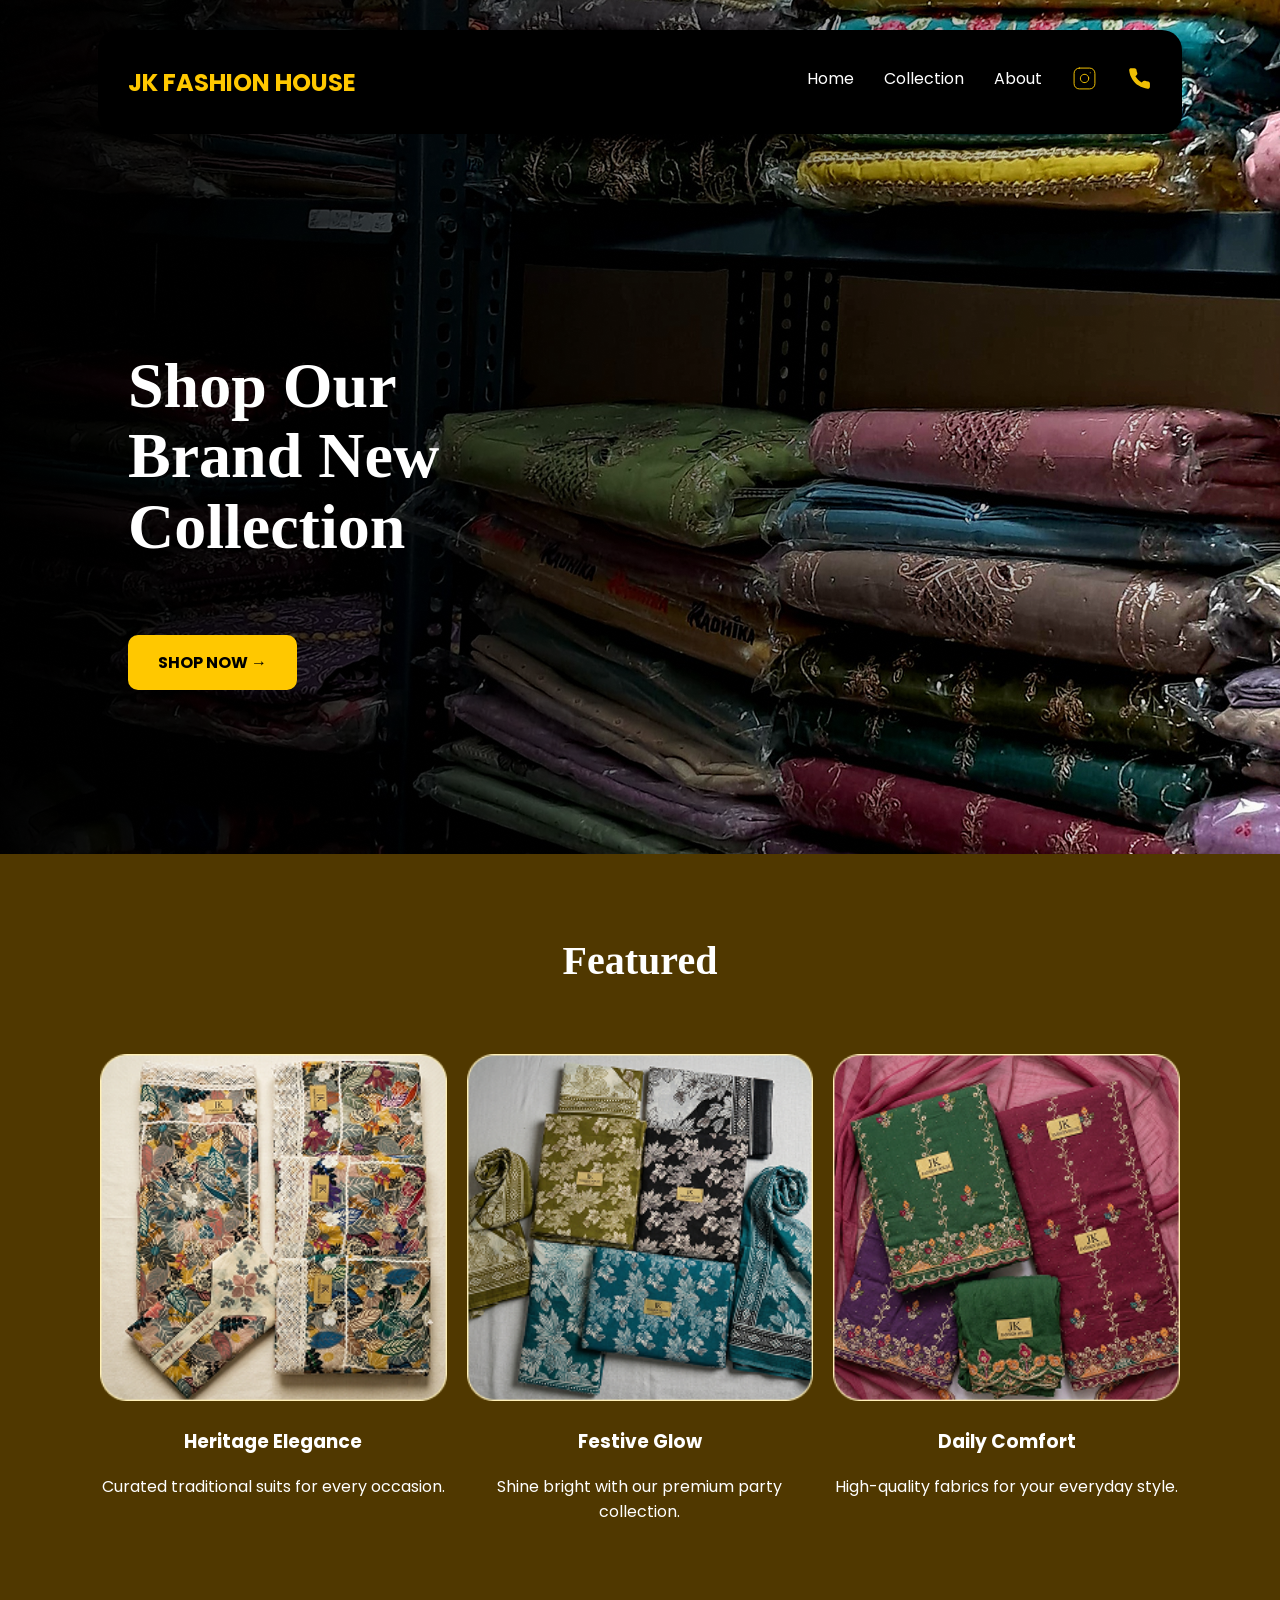
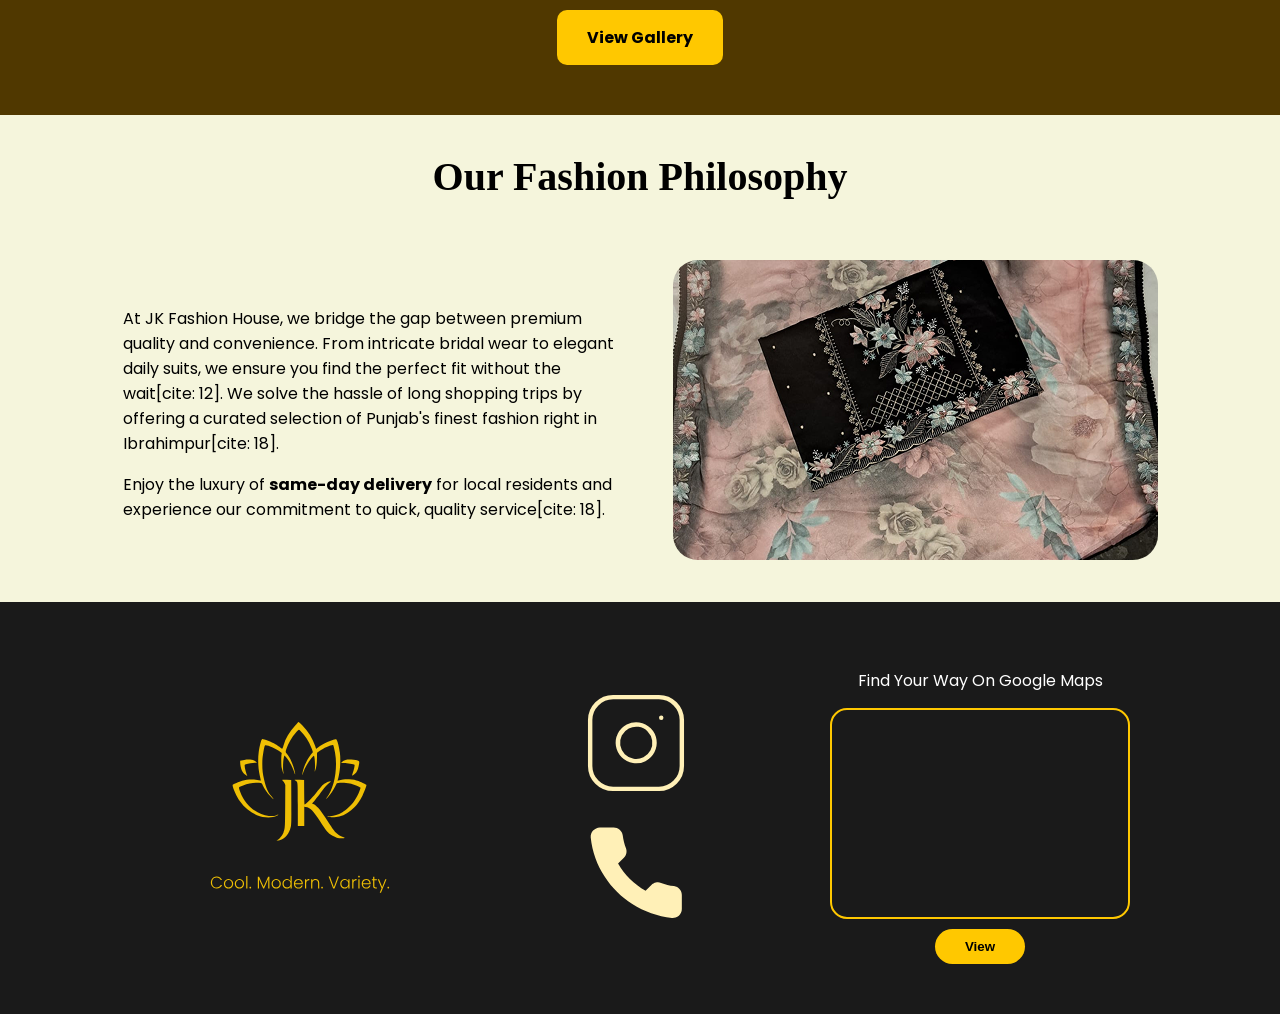
<file: index.html>
<!DOCTYPE html>
<html lang="en">
<head>
    <meta charset="UTF-8">
    <meta name="viewport" content="width=device-width, initial-scale=1.0">
    <title>JK Fashion House | Ibrahimpur, Punjab</title>
    <link rel="stylesheet" href="style.css">
    <link href="https://fonts.googleapis.com/css2?family=Playfair+Display:wght@700&family=Poppins:wght@300;400;600&display=swap" rel="stylesheet">
</head>
<body>

    <div class="hero-image">
            <img src="/Images/Hero Img.png" alt="Featured Punjabi Suits">
        </div>

    <nav class="navbar">
        <div class="logo"> <a class = "logo" href="index.html">JK FASHION HOUSE</a></div>
        <ul class="nav-links">
            <li><a href="index.html" style="text-decoration: none;">Home</a></li>
            <li><a href="index.html#collection">Collection</a></li>
            <li><a href="index.html#about">About</a></li>
            <li><a href="https://instagram.com/jk_fashion_house_" target="_blank" class="icon"><img src="/Images/Instagram.svg" alt=""></a></li>
            <li><a href="tel:+919876314409" class="icon"> <img src="/Images/Phone.svg" alt=""></a></li>
        </ul>
    </nav>

    <section id="home" class="hero">
        <div class="hero-content">
            <h1>Shop Our<br>Brand New<br>Collection</h1>
            <a href="#collection" class="btn-primary">SHOP NOW →</a>
        </div>
        
    </section>

    <section id="collection" class="featured-section">
        <h2>Featured</h2>
        <div class="collection-grid">
            <div class="card">
                <img src="/Images/feature img1.png" alt="Traditional Wear">
                <h3>Heritage Elegance</h3>
                <p>Curated traditional suits for every occasion.</p>
            </div>
            <div class="card">
                <img src="/Images/feature img2.png" alt="Party Wear">
                <h3>Festive Glow</h3>
                <p>Shine bright with our premium party collection.</p>
            </div>
            <div class="card">
                <img src="/Images/feature img3.png" alt="Daily Wear">
                <h3>Daily Comfort</h3>
                <p>High-quality fabrics for your everyday style.</p>
            </div>
        </div>
        <div class="gallery-cta">
            <a href="gallery.html" class="btn-gallery" style="text-decoration: none;">View Gallery</a>
            
        </div>
    </section>

    <section id="about" class="about-section">
        <h2>Our Fashion Philosophy</h2>
        <div class="about-container">
            <div class="about-content">
                <p>At JK Fashion House, we bridge the gap between premium quality and convenience. From intricate bridal wear to elegant daily suits, we ensure you find the perfect fit without the wait[cite: 12]. We solve the hassle of long shopping trips by offering a curated selection of Punjab's finest fashion right in Ibrahimpur[cite: 18].</p>
                <p>Enjoy the luxury of <strong>same-day delivery</strong> for local residents and experience our commitment to quick, quality service[cite: 18].</p>
            </div>
            <div class="about-image">
                <img src="/Images/about img1.png" alt="JK Fashion Quality">
            </div>
        </div>
    </section>

    <footer>
        <div class="footer-grid">
            <div class="footer-brand">
                <h2 class="footer-logo"> <img src="/Images/logo.svg" alt="jk fashion house logo"></h2>
            </div>
            <div class="footer-contact">
                <li><a href="https://instagram.com/jk_fashion_house_" target="_blank" class="icon"><img src="/Images/Instagramw.svg" alt=""></a></li>
               
                <li><a href="tel:+919876314409" class="icon"> <img src="/Images/Phonew.svg" alt=""> </a></li>
            </div>
            <div class="footer-map">
    <p>Find Your Way On Google Maps</p> <div class="map-container">
        <iframe 
                 src="https://www.google.com/maps/embed?pb=!1m18!1m12!1m3!1d3412.8149960492856!2d76.1540773!3d31.1981426!2m3!1f0!2f0!3f0!3m2!1i1024!2i768!4f13.1!3m3!1m2!1s0x391abf4a02b1e5c7%3A0xc818944be6354df9!2sJK%20Fashion%20House!5e0!3m2!1sen!2sca!4v1774807810191!5m2!1sen!2sca" loading="lazy" referrerpolicy="no-referrer-when-downgrade"
            width="100%" 
            height="200" 
            style="border:0;" 
            allowfullscreen="" 
            loading="lazy" 
            referrerpolicy="no-referrer-when-downgrade">
        </iframe>
    </div>
    <div style="margin-top: 10px;">
        <button class="btn-view"><a href="https://share.google/s5hRpZhei7dYuLaca" target="_blank">View</a></button> </div>
</div>
</div>
            
    </footer>

</body>
</html>
</file>
<file: style.css>
/* General Styles */
:root {
    --gold: #FFC800;
    --black: #000000;
    --beige: rgba(255, 250, 229, 1);
    --dark-grey: #1A1A1A;
}




/* --- Animation: Button Pop --- */
.btn-primary, .btn-gallery, .btn-view {
    transition: all 0.3s cubic-bezier(0.175, 0.885, 0.32, 1.275); /* Bouncy feel */
    cursor: pointer;
}

.btn-primary:hover, .btn-gallery:hover, .btn-view:hover {
    transform: scale(1.1); /* Makes the button "pop" out */
    box-shadow: 0px 10px 20px rgba(212, 175, 55, 0.4); /* Gold glow */
}

.btn-primary:active {
    transform: scale(0.95); /* Slight "press" effect when clicked */
}

/* --- Card Hover Effect --- */
.card {
    transition: transform 0.4s ease, box-shadow 0.4s ease;
}

.card:hover {
    transform: translateY(-10px); /* Lifts the card up  */
    box-shadow: 0 15px 30px rgba(0,0,0,0.1);
}

/* --- Lightbox / Modal Styles --- */
.modal {
    display: none; 
    position: fixed; 
    z-index: 1000; 
    padding-top: 50px; 
    left: 0; top: 0;
    width: 100%; height: 100%; 
    background-color: rgba(0,0,0,0.9); 
    cursor: zoom-out;
}

.modal-content {
    margin: auto;
    display: block;
    max-width: 80%;
    max-height: 80vh;
    animation: zoomIn 0.3s; /* Smooth pop-in for the image */
}

@keyframes zoomIn {
    from {transform: scale(0)} 
    to {transform: scale(1)}
}

.close {
    position: absolute;
    top: 20px;
    right: 35px;
    color: #f1f1f1;
    font-size: 40px;
    font-weight: bold;
    cursor: pointer;
}
.nav-links a:hover {
    transform: scale(1.1);
    transition: transform 0.3s ease;
    color: var(--gold);
    text-decoration: underline;
    text-align: center;
}

.nav-links a img:hover {
    transform: scale(1.2);
    transition: transform 0.3s ease;
}






body {
    margin: 0;
    font-family: 'Poppins', sans-serif;
    background-color: var(--beige);
    color: var(--black);
}

/* Navbar [cite: 1, 2] */
.navbar {
    display: flex;
    justify-content: space-between;
    padding: 20px 30px;
    background: var(--black);
    color: var(--gold);
    align-items: center;
    border-radius: 20px;
    margin: auto;
    margin-top: 30px;
    max-width: 80%;
}

.logo { font-weight: bold; font-size: 1.5rem; }

.nav-links { display: flex; list-style: none; gap: 30px; }

.nav-links a { color: white; text-decoration: none; font-size: 1rem; }
.nav-links img { width: 25px; height: 25px; }

/* Hero [cite: 3, 4] */
#home { background: url() no-repeat center center/cover; }

.hero {
    position: relative;
    display: flex;
    align-items: center;
    justify-content: flex-start;
    min-height: 80vh;
    overflow: hidden;
    padding: 0% 10%;
}

.hero-image img {
    position: absolute;
    top: 0;
    left: 0;
    width: 100%;
    height: 100%;
    object-fit: cover;
    z-index: -1;
}

.hero-content {
    position: relative;
    z-index: 2;
    text-align: left ;
    color: white;
    max-width: 500px;
}


.hero-content h1 { 
    font-family: 'Averia Serif Libre', serif; 
    font-size: 4rem; 
    line-height: 1.1;
    color: white;

}


.btn-primary {
    display: inline-block;
    background: var(--gold);
    color: black;
    padding: 15px 30px;
    text-decoration: none;
    border-radius: 10px;
    font-weight: bold;
    margin-top: 20px;
}

.btn-gallery {
    display: inline-block;
    background: var(--gold);
    color: black;
    padding: 15px 30px;
    text-decoration: none;
    border-radius: 10px;
    font-weight: bold;
    margin-top: 20px;
}

/*Collection [cite: 9, 10, 11, 12] */
#collection { padding: 50px; text-align: center; }
.featured-section h2 { font-family: 'Averia Serif Libre', serif; font-size: 2.5rem; margin-bottom: 20px; }
#collection {background-color: #503800; color: white;}
/* Cards [cite: 5, 6, 7, 8] */
.collection-grid { 
    display: grid; 
    grid-template-columns: repeat(3, 1fr); 
    gap: 20px; 
    padding: 50px; 
}

.card img { width: 100%; border-radius: 15px; }

/* About [cite: 14, 15] */
#about { padding: 5px; text-align: left; background-color: beige; color: black; }
.about-container { display: flex; flex-direction: row; align-items: center; justify-content: center; }
.about-container .about-content { max-width: 500px; margin-right: 50px; }
#about h2 { font-family: 'Averia Serif Libre', serif; font-size: 2.5rem; margin-bottom: 60px; text-align: center; }
.about-image img { border-radius: 25px; }
.about-container {margin-bottom: 30px;}



/* Footer [cite: 13, 16] */
footer {
    background: var(--dark-grey);
    color: white;
    padding: 40px;
    text-align: center;
}

.gold-text { color: var(--gold); }

.footer-grid {
    display: grid;
    grid-template-columns: repeat(3, 1fr);
    gap: 20px;
    max-width: 1000px;
    margin: auto;
}

.footer-brand {
    display: flex;
    flex-direction: column;
    align-items: center;
    justify-content: center;
}
.footer-logo {
    display: flex;
    align-items: center;
    justify-content: center;
}
.footer-logo img {
    width: 180px;
    height: auto;
}
.btn-view {
    background: var(--gold);
    border: none;
    padding: 8px 25px;
    border-radius: 15px;
    cursor: pointer;
}

.footer-contact {
    display: flex;
    flex-direction: column;
    align-items: center;
    justify-content: center;
}
.footer-contact li {
    list-style: none;
    margin: 10px 0;
}
.footer-contact img {
    width: 110px;
    height: 110px;
    vertical-align: middle;
    margin-right: 8px;
}
.logo a {
    color: var(--gold);
    text-decoration: none;
}
.footer-map p {
    margin-bottom: 15px;
}
.footer-map .btn-view {
    background: var(--gold);
    border: none;
    padding: 10px 30px;
    border-radius: 20px;
    cursor: pointer;
}

.footer-map .btn-view a {
    color: black;
    text-decoration: none;
    font-weight: bold;
}

/* Footer Map Container */
.footer-map {
    flex: 1;
    min-width: 300px;
    padding: 10px;
}

.map-container {
    margin-top: 15px;
    border: 2px solid var(--gold); /* Adds a premium gold border around the map */
    border-radius: 17px;
    overflow: hidden;
    transition: transform 0.3s ease;
}

.map-container:hover {
    transform: scale(1.02); /* Slight pop effect when hovering over the map */
}






/*Gallery page

/* Gallery Page Specifics */
.gallery-container {
    padding: 80px 50px;
    background-color: var(--beige);
}

.gallery-header {
    text-align: center;
    margin-bottom: 50px;
}

.gallery-header h1 {
    font-family: 'Playfair Display', serif;
    font-size: 3rem;
    color: var(--black);
}

.gallery-grid {
    display: columns;
    columns: 3; /* Creates a high-end magazine layout */
    column-gap: 20px;
}

.gallery-item {
    width: 100%;
    margin-bottom: 20px;
    break-inside: avoid;
}

.gallery-item img {
    width: 100%;
    border-radius: 10px;
    transition: transform 0.3s ease;
    border: 2px solid transparent;
}

.gallery-item img:hover {
    transform: scale(1.02);
    border-color: var(--gold);
}

.center-btn {
    text-align: center;
    margin-top: 50px;
}

/* Responsive fix for phones */
@media (max-width: 768px) {
    .gallery-grid { columns: 1; }
}

/* --- MOBILE VERSION (Screens 768px and below) --- */
@media (max-width: 768px) {
    
    /* Navbar: Centered and scaled for touch */
    .navbar {
        max-width: 95%; /* More width on small screens */
        flex-direction: column;
        padding: 15px;
        margin-top: 10px;
        gap: 15px;
    }

    .nav-links {
        gap: 15px;
        padding-left: 0;
    }

    .nav-links a {
        font-size: 0.9rem;
    }

    /* Hero Section: Stack text on top of image */
    .hero {
        flex-direction: column;
        text-align: center;
        justify-content: center;
        padding: 40px 20px;
        min-height: 60vh;
    }

    .hero-content {
        max-width: 100%;
        text-align: center;
    }
    .hero-content h1 {
        font-size: 2.5rem; /* Shrunk for mobile visibility */
        margin-bottom: 20px;
    }

    .hero-image img {
        content: url('/Images/hero\ phone.png'); /* 👈 your mobile image */
    }
    
    .btn-primary {
    padding: 12px 25px;
    font-size: 0.8rem;
    }

    .btn-gallery {
    padding: 12px 25px;
    font-size: 0.8rem;
    }

    /* Collection Section: Single column grid */
    .collection-grid {
        grid-template-columns: 1fr; /* Stacks cards vertically */
        padding: 20px;
        gap: 30px;
    }

    /* About Section: Reversed stack (Text then Image) */
    .about-container {
        flex-direction: column-reverse;
        padding: 20px;
    }

    .about-container .about-content {
        max-width: 100%;
        margin-right: 0;
        text-align: center;
        padding: 20px 0;
    }

    #about h2 {
        font-size: 2rem;
        margin-bottom: 30px;
    }

    .about-image img {
        width: 100%;
        max-width: 350px;
    }

    /* Footer: 1-column layout */
    .footer-grid {
        grid-template-columns: 1fr;
        gap: 40px;
    }

    .footer-logo img {
        width: 140px;
    }

    .footer-contact img {
        width: 80px; /* Smaller icons for mobile */
        height: 80px;
    }

    .footer-map {
        min-width: 100%;
        padding: 0;
    }

    /* Gallery: Handled by your existing @media rule, 
       but we ensure the container padding is smaller */
    .gallery-container {
        padding: 40px 20px;
    }

    .gallery-header h1 {
        font-size: 2.2rem;
    }
}
</file>
